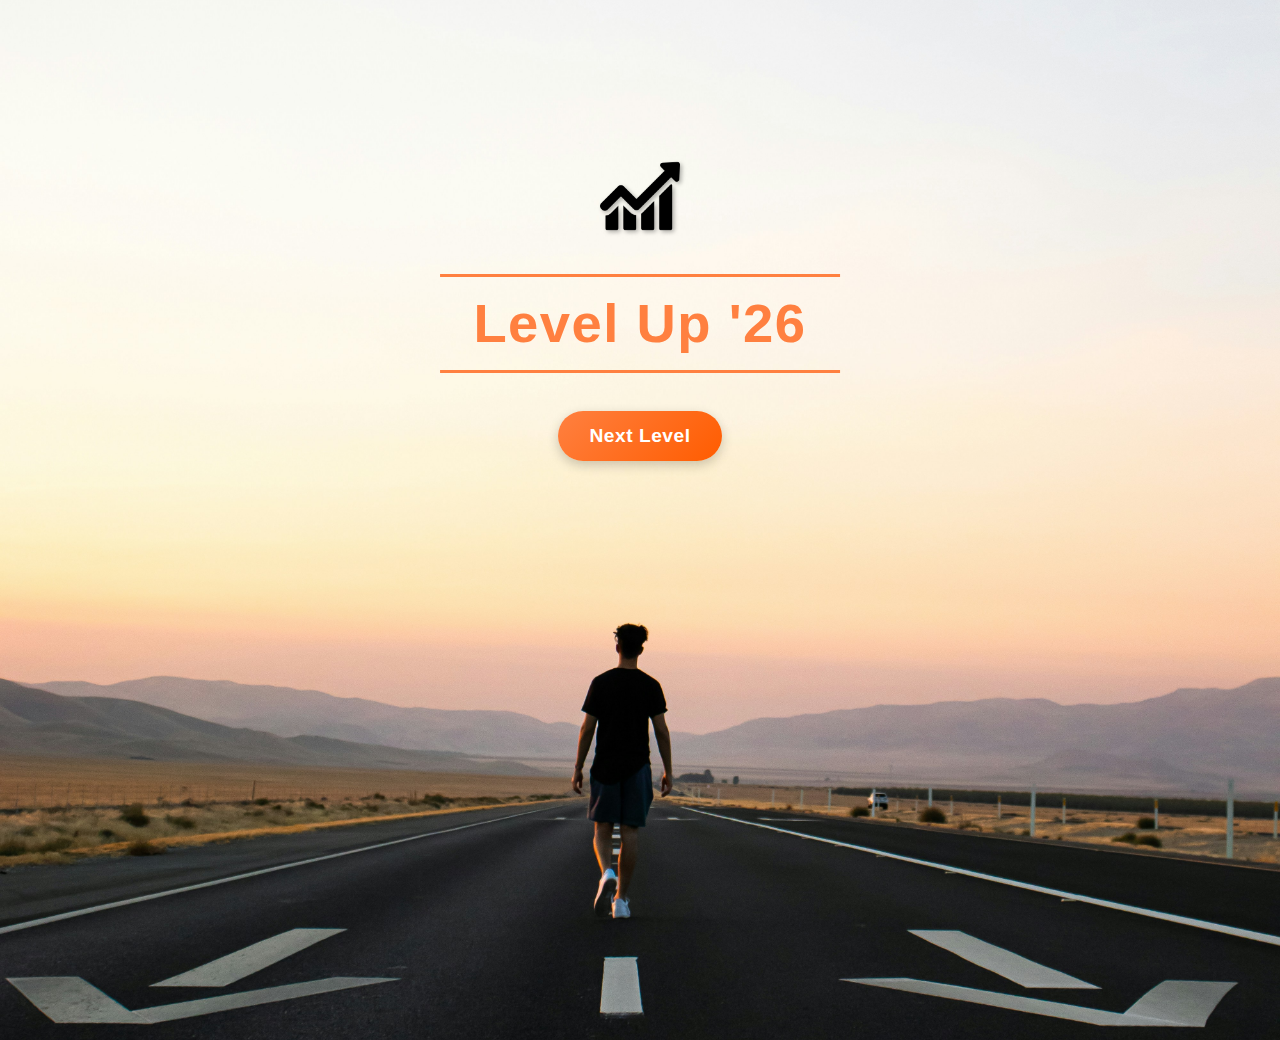
<file: index.html>
<!DOCTYPE html>
<html lang="en">
<head>
  <meta charset="UTF-8" />
  <meta name="viewport" content="width=device-width, initial-scale=1.0" />
  <title>Level Up '26</title>
  <link rel="stylesheet" href="styles.css" />
  <link rel="manifest" href="manifest.json" />
</head>
<body class="launch">
  <div class="overlay">
    <img src="assets/chart-icon.png" alt="Growth Icon" class="launch-icon" />
    <h1 class="title">Level Up '26</h1>
    <button onclick="goToEvent()">Next Level</button>
  </div>
  <script src="script.js"></script>
</body>
</html>
</file>
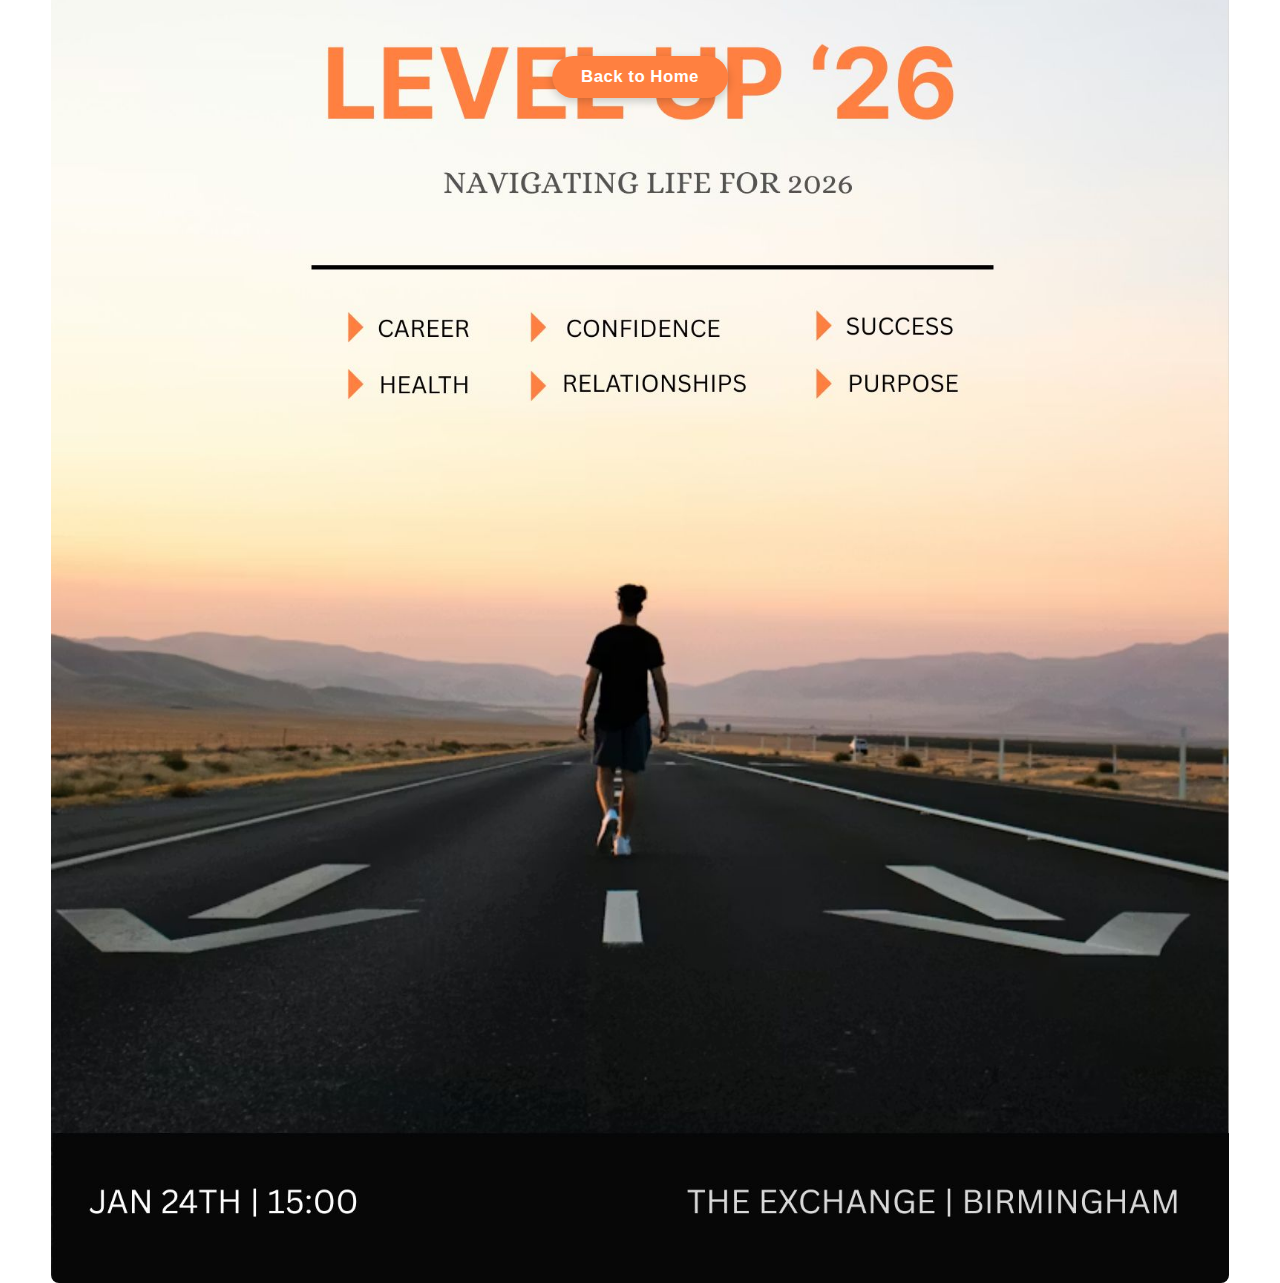
<file: event.html>
<!DOCTYPE html>
<html lang="en">
<head>
  <meta charset="UTF-8" />
  <meta name="viewport" content="width=device-width, initial-scale=1.0" />
  <title>Event Details</title>
  <link rel="stylesheet" href="styles.css" />
</head>
<body class="event">

  <button class="back-btn" onclick="goHome()">Back to Home</button>

  <img src="assets/full-poster.jpg" alt="Level Up '26 Event Poster" class="poster" />

  <script src="script.js"></script>
</body>
</html>
</file>
<file: styles.css>
/* Global Reset */
body {
  margin: 0;
  font-family: 'Poppins', 'Segoe UI', sans-serif;
  color: #ffffff;
}

/* ----------------------------- */
/*         LAUNCH PAGE           */
/* ----------------------------- */

.launch {
  background: url('assets/background.jpg') no-repeat center center/cover;
  height: 100vh;
  display: flex;
  align-items: flex-start;
  justify-content: center;
  padding-top: 140px;
}

.overlay {
  text-align: center;
  padding: 1rem 2rem;
}

/* Icon Styling */
.launch-icon {
  width: 80px;
  height: auto;
  margin-bottom: 1rem;
  filter: drop-shadow(2px 2px 2px rgba(0,0,0,0.3));
}

/* Title with accent lines */
.title {
  color: #FF8040;
  font-size: clamp(2rem, 6vw, 3.4rem);
  font-weight: 700;
  letter-spacing: 1.5px;
  margin-bottom: 2.5rem;
  position: relative;
  display: block;
}

.title::before,
.title::after {
  content: "";
  position: absolute;
  left: 50%;
  width: 120%;
  height: 3px;
  background-color: #FF8040;
  transform: translateX(-50%);
}

.title::before {
  top: -18px;
}

.title::after {
  bottom: -18px;
}

/* Button Styling */
button {
  display: inline-block;
  margin-top: 1rem;
  padding: 0.85rem 2rem;
  font-size: 1.2rem;
  background: linear-gradient(135deg, #FF8040, #FF5C00);
  color: white;
  border: none;
  border-radius: 30px;
  cursor: pointer;
  transition: 0.3s ease;
  font-weight: 600;
  letter-spacing: 0.5px;
  box-shadow: 0 4px 12px rgba(0,0,0,0.2);
}

button:hover {
  background: linear-gradient(135deg, #e66f2f, #e64a00);
  transform: translateY(-2px);
}

/* ----------------------------- */
/*          EVENT PAGE           */
/* ----------------------------- */

.event {
  background-color: #ffffff;
  display: flex;
  justify-content: center;
  align-items: center;
  height: 100vh;
  position: relative;
}

/* Back Button (centred, moved up, no arrow) */
.back-btn {
  position: absolute;
  top: 40px;
  left: 50%;
  transform: translateX(-50%);
  padding: 0.7rem 1.8rem;
  font-size: 1.05rem;
  background: #FF8040;
  color: white;
  border: none;
  border-radius: 25px;
  cursor: pointer;
  font-weight: 600;
  letter-spacing: 0.5px;
  box-shadow: 0 3px 10px rgba(0,0,0,0.2);
  transition: 0.25s ease;
}

.back-btn:hover {
  background: #e66f2f;
  transform: translateX(-50%) translateY(-2px);
}

.poster {
  max-width: 92%;
  height: auto;
  border-radius: 8px;
}
</file>
